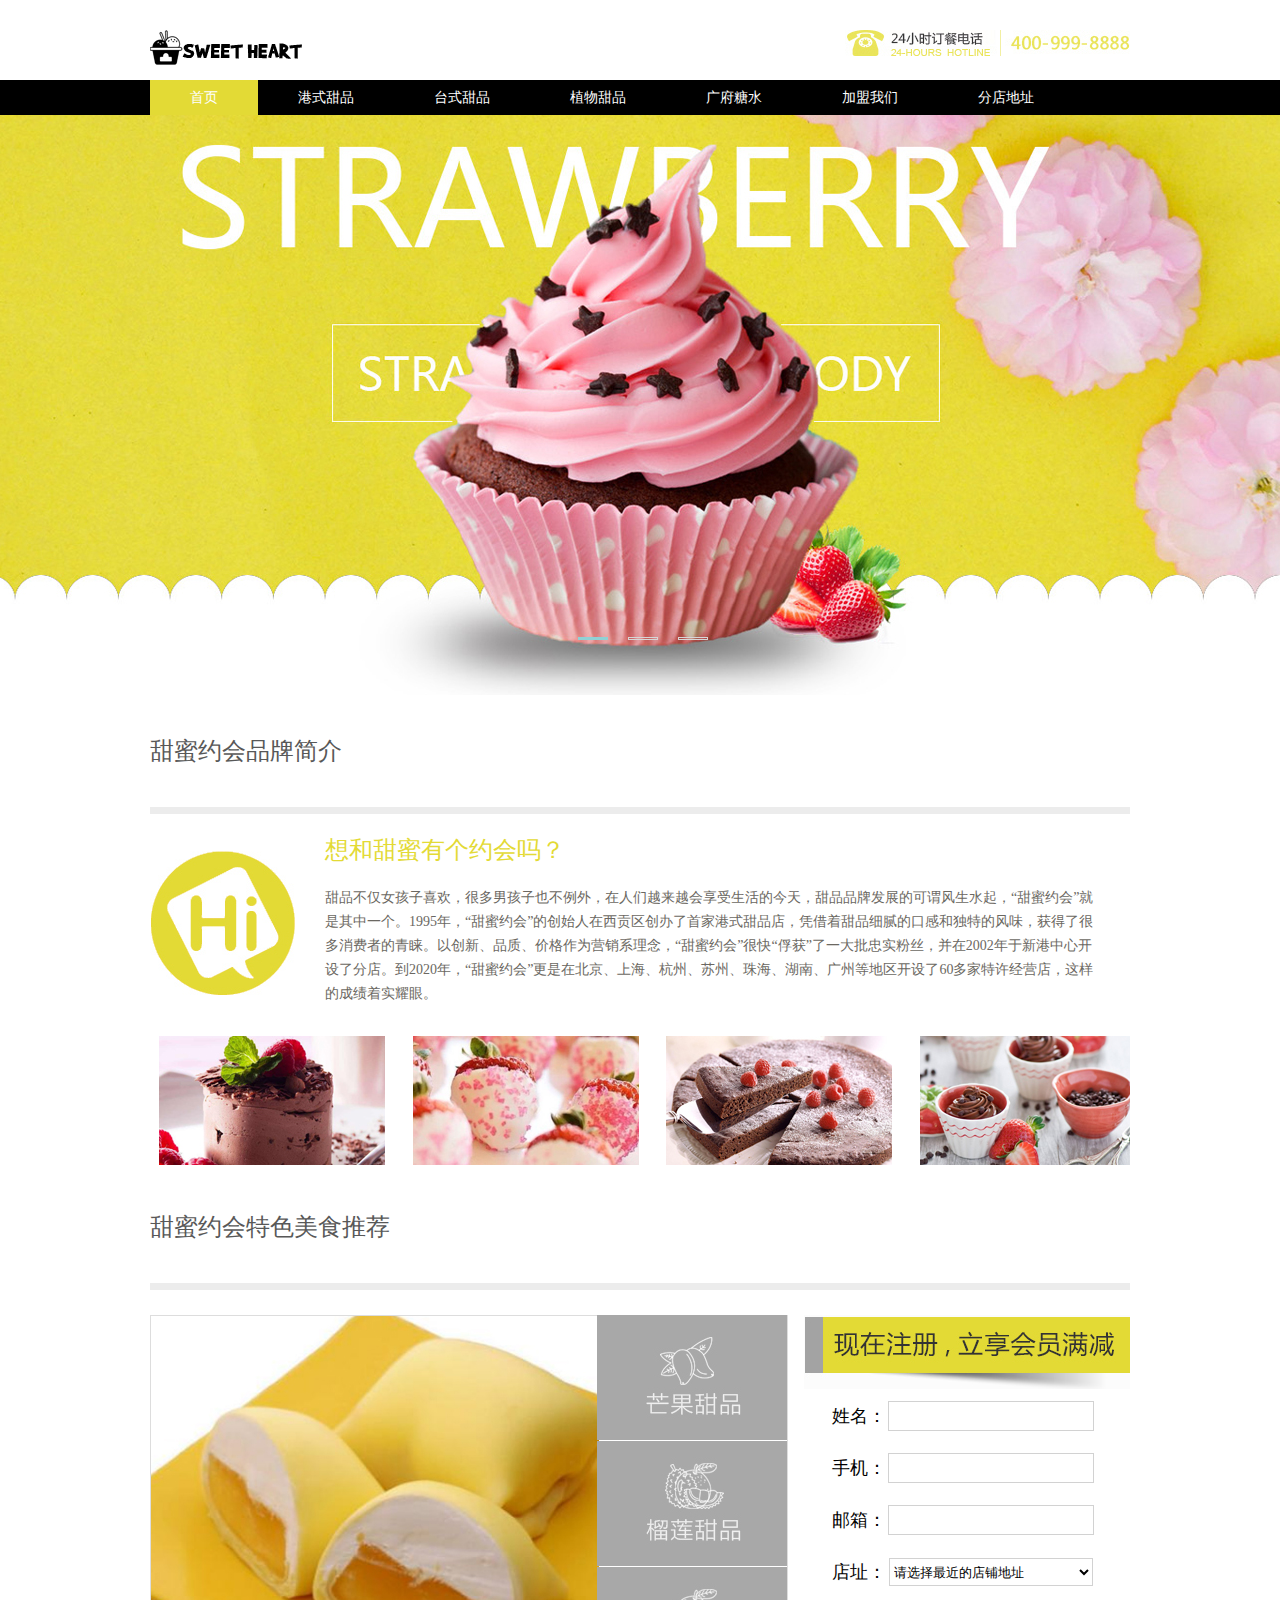
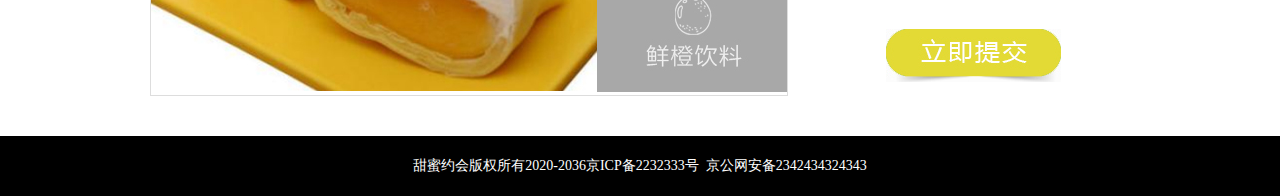
<file: project08.html>
<!doctype html>
<html>
<head>
<meta charset="utf-8">
<title>甜蜜约会</title>
<link href="css/style08.css" rel="stylesheet" type="text/css" />
<script type="text/javascript" src="js/js08.js"></script>
</head>
<body>
<!-- head begin-->
<div class="head">
    <div class="left"><img src="images/logo.png" /></div>
    <div class="right"><img src="images/phone.jpg" /></div>
</div>
<!-- head end-->
<!-- nav begin-->
<div id="nav">
    <ul class="nav">
        <li><a href="#" class="color_in">首页</a></li>
        <li><a href="#">港式甜品</a></li>
        <li><a href="#">台式甜品</a></li>
        <li><a href="#">植物甜品</a></li>
        <li><a href="#">广府糖水</a></li>
        <li><a href="#">加盟我们</a></li>
        <li><a href="#">分店地址</a></li>
    </ul>
</div>
<!-- nav end-->
<!-- banner begin-->
<div class="banner">
    <ul class="banner_pic" id="banner_pic">
        <li class="current"><img class="one" src="images/01.jpg"/></li>
        <li class="pic"><img class="one" src="images/02.jpg"/></li>
        <li class="pic"><img class="one" src="images/03.jpg"/></li>
    </ul>
    <ol id="button">
        <li class="current"></li>
        <li class="but"></li>
        <li class="but"></li>
    </ol>
</div>
<!-- banner end-->
<!-- learn begin-->
<div id="learn">
     <h2>甜蜜约会品牌简介</h2>
     <dl>
         <dt></dt>
         <dd class="txt1">想和甜蜜有个约会吗？</dd>
         <dd class="txt2">甜品不仅女孩子喜欢，很多男孩子也不例外，在人们越来越会享受生活的今天，甜品品牌发展的可谓风生水起，“甜蜜约会”就是其中一个。1995年，“甜蜜约会”的创始人在西贡区创办了首家港式甜品店，凭借着甜品细腻的口感和独特的风味，获得了很多消费者的青睐。以创新、品质、价格作为营销系理念，“甜蜜约会”很快“俘获”了一大批忠实粉丝，并在2002年于新港中心开设了分店。到2020年，“甜蜜约会”更是在北京、上海、杭州、苏州、珠海、湖南、广州等地区开设了60多家特许经营店，这样的成绩着实耀眼。</dd>
     </dl>
     <div class="imgbox" id="imgbox">
         <span>
             <a href="#"><img src="images/1.jpg" /></a>
             <a href="#"><img src="images/2.jpg" /></a>
             <a href="#"><img src="images/3.jpg" /></a>
             <a href="#"><img src="images/4.jpg" /></a>
         </span>
     </div>
</div>
<!-- learn end-->
<!-- features begin-->
<div id="features">
    <h2>甜蜜约会特色美食推荐</h2>
    <div class="list0">
        <div id="SwitchBigPic">
            <span class="sp"><a href="#"><img src="images/111.jpg" /></a></span>
            <span><a href="#"><img src="images/222.jpg" /></a></span>
            <span><a href="#"><img src="images/333.jpg" /></a></span>
        </div>
        <ul id="SwitchNav">
            <li><a class="txt_img1" href="#"></a></li>
            <li><a class="txt_img2" href="#"></a></li>
            <li><a class="txt_img3" href="#"></a></li>
        </ul>
    </div>
    <div class="list1">
        <h3></h3>
        <form action="#" method="post" class="biaodan">
            <table class="content">
                <tr>
                    <td class="left">姓名：</td>
                    <td><input type="text" class="txt01" /></td>
                </tr>
                <tr>
                    <td class="left">手机：</td>
                    <td><input type="text" class="txt01" /></td>
                </tr>
                <tr>
                    <td class="left">邮箱：</td>
                    <td><input type="text" class="txt01" /></td>
                </tr>
                <tr>
                    <td class="left">店址：</td>
                    <td>                    
                        <select class="course">
                            <option>请选择最近的店铺地址</option>
                            <option>北京三里屯12号</option>
                            <option>上海南京路3号</option>
                            <option>广州淮阳路12号</option>
                            <option>深圳大都会3号</option>
                        </select>
                        </td>
                </tr>
                <tr>
                    <td colspan="2"><input class="no_border" type="button" /></td>
                </tr>
            </table>
        </form> 
    </div>
</div>
<!-- features end-->
<!-- footer begin-->
<div class="footer">甜蜜约会版权所有2020-2036京ICP备2232333号&nbsp;&nbsp;京公网安备2342434324343</div>
<!-- footer end-->
</body>
</html>
</file>
<file: css/style08.css>
@charset "utf-8";
/* CSS Document */
*{margin:0; padding:0; list-style:none; outline:none; border:0; background:none;}
body{font-size:14px; font-family:"微软雅黑";}
a:link,a:visited{color:#fff; text-decoration:none;}
a:hover{text-decoration:none;}
/*head*/
.head{
	width:980px; 
	margin:0 auto; 
	height:50px; 
	padding-top:30px;
}
.head .left{float:left;}
.head .right{float:right;}
/*nav*/	
#nav{
	width:100%; 
	background:#000;
}
.nav{
	width:980px;  
	height:35px;
	line-height:35px;
	margin:0 auto; 
	text-align:center; 
	font-size:14px;
}
.nav li{float:left;}
.nav a{
	display:inline-block; 
	padding:0 40px;
}
.nav a:hover{background:#e3da35;}
.nav .color_in{background:#e3da35;}
/*banner*/
.banner{
	width:100%; 
	height:580px; 
	position:relative; 
	overflow:hidden;
}
.one{
	position:absolute; 
	left:50%; 
	top:0; 
	margin-left:-960px;
}
.banner .banner_pic .pic{display:none;}
.banner .banner_pic .current{display:block;}
.banner ol{
	position:absolute; 
	left:50%; 
	top:90%;
	margin-left:-62px;
}
.banner ol .but{
	float:left; 
	width:28px; 
	height:1px; 
	border:1px solid #d6d6d6; 
	margin-right:20px;
}
.banner ol li{cursor:pointer;}
.banner ol .current{
	background:#90d1d5; 
	float:left; 
	width:28px; 
	height:1px; 
	border:1px solid #90d1d5; 
	margin-right:20px;
}
/*简介*/
#learn{
	width:980px; 
	margin:0 auto;
}
h2{ 
	font-weight:100; 
	font-size:24px; 
	color:#585858; 
	padding:40px 0; 
	border-bottom:7px solid #ececec;
}
#learn dl{
	width:980px;
	height:220px;
}
#learn dt{
	width:145px; 
	height:220px; 
	background:url(../images/learn.jpg) center center no-repeat; 
	float:left;
}
#learn dd{
	width:780px; 
	padding:20px 0 0 30px; 
	float:left;
}
#learn .txt1{
	font-size:24px; 
	color:#e3da35;
}
#learn .txt2{
	color:#6b6862; 
	line-height:24px;
}
/*展示*/
.imgbox{
	width:940px;
	padding:0 20px;
	white-space:nowrap;
	overflow:hidden;
}
.imgbox img{
	width:226px; 
	height:129px; 
	padding:2px;
}
.imgbox a{margin-right:20px;}
/*特色*/
#features{
	width:980px;
	height:565px; 
	margin:0 auto; 
}
/* Table切换 */
.list0{
	width:638px; 
	margin-top:25px; 
	float:left;
	position:relative;
}
#SwitchBigPic{border: 1px solid #ddd;}
#SwitchBigPic span{display:none;}
#SwitchBigPic img{
	width:448px;
	height:375px;
}
#SwitchBigPic .sp{display:block;}
#SwitchNav{
	width:190px;
	position:absolute;
	top:0px; 
	left:447px;
}
#SwitchNav li{
	width:190px;
	height:125px;
	margin-bottom:1px;
}
#SwitchNav a{
	display:block;
	width:190px;
	height:125px; 
	background:url(../images/txt_111_1.jpg) no-repeat;
}
#SwitchNav .txt_img2{background:url(../images/txt_222_2.jpg) no-repeat;}
#SwitchNav .txt_img3{background:url(../images/txt_333_3.jpg) no-repeat;}
#SwitchNav .txt_img1:hover{background:url(../images/txt_111.jpg) no-repeat ;}
#SwitchNav .txt_img2:hover{background:url(../images/txt_222.jpg) no-repeat ;}
#SwitchNav .txt_img3:hover{background:url(../images/txt_333.jpg) no-repeat ;}
/*列表*/
.list1{
	width:326px;
	height:375px; 
	float:right;  
	margin-top:25px;
	}
.list1 h3{ 
	width:326px; 
	height:74px; 
	background:url(../images/zhuce.jpg) no-repeat;
}
.list1 .biaodan{
	width:326px; 
	height:200px;
}
.left{
	width:80px; 
	text-align:right; 
	font-size:18px;
}
tr{height:50px;}
td{text-align:center;}
/*表单*/
input{
	width:204px; 
	height:28px; 
	border:1px solid #d2d2d2;
}
.course{
	width:204px; 
	height:28px; 
	border:1px solid #d2d2d2; 
	padding:3px 0;
}
.no_border{
	border:none; 
	width:222px; 
	height:53px; 
	background:url(../images/btn.jpg) right top no-repeat; 
	margin-top:30px; 
	cursor:pointer;
}
/*footer*/
.footer{
	width:100%; 
	height:60px; 
	line-height:60px; 
	text-align:center; 
	background:#000; 
	color:#FFF;
}
</file>
